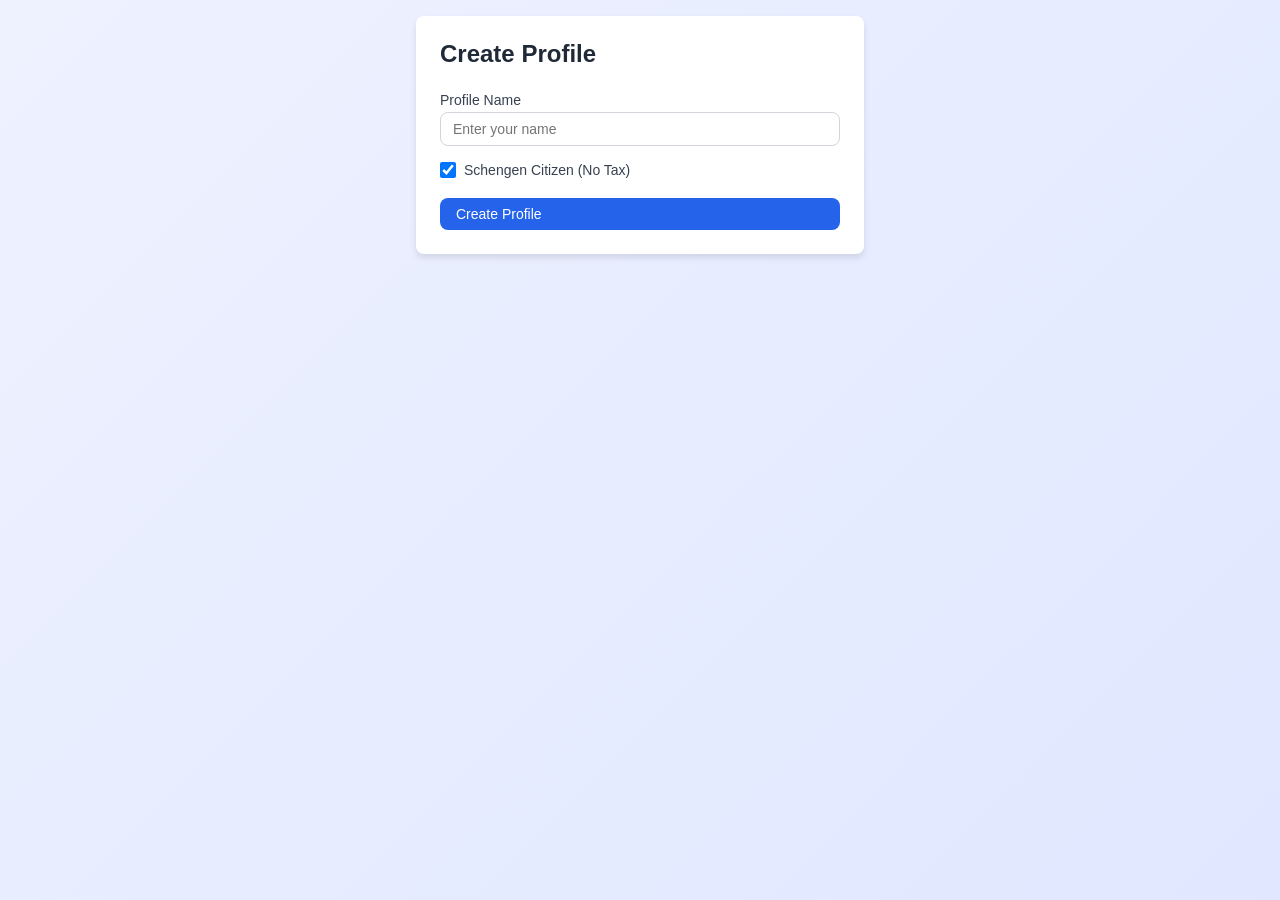
<file: salary_calculator_offline.html>
<!DOCTYPE html>
<html lang="en">
<head>
    <meta charset="UTF-8">
    <meta name="viewport" content="width=device-width, initial-scale=1.0">
    <link rel="stylesheet" href="style.css">
    <title>Salary Calculator - 100% Offline</title>
</head>
<body>
    <div id="root"></div>
    
    
</body>
<script src="script.js"></script>
</html>
</file>
<file: style.css>
* {
            margin: 0;
            padding: 0;
            box-sizing: border-box;
        }

        body {
            font-family: -apple-system, BlinkMacSystemFont, 'Segoe UI', Roboto, sans-serif;
        }

        .min-h-screen {
            min-height: 100vh;
        }

        .bg-gradient {
            background: linear-gradient(135deg, #EEF2FF 0%, #E0E7FF 100%);
            padding: 1rem;
        }

        .container {
            max-width: 1280px;
            margin: 0 auto;
        }

        .card {
            background: white;
            border-radius: 0.5rem;
            box-shadow: 0 4px 6px rgba(0, 0, 0, 0.1);
            padding: 1.5rem;
            margin-bottom: 1.5rem;
        }

        .flex {
            display: flex;
        }

        .flex-wrap {
            flex-wrap: wrap;
        }

        .gap-2 {
            gap: 0.5rem;
        }

        .items-center {
            align-items: center;
        }

        .justify-between {
            justify-content: space-between;
        }

        .grid {
            display: grid;
            gap: 1rem;
        }

        .grid-1 {
            grid-template-columns: 1fr;
        }

        .grid-2 {
            grid-template-columns: 1fr 1fr;
        }

        @media (min-width: 768px) {
            .md-grid-2 {
                grid-template-columns: 1fr 1fr;
            }

            .md-grid-3 {
                grid-template-columns: 1fr 1fr 1fr;
            }
        }

        @media (min-width: 1024px) {
            .lg-grid-4 {
                grid-template-columns: 1fr 1fr 1fr 1fr;
            }
        }

        .btn {
            padding: 0.5rem 1rem;
            border-radius: 0.5rem;
            border: none;
            cursor: pointer;
            font-weight: 500;
            transition: all 0.2s;
            display: inline-flex;
            align-items: center;
            gap: 0.5rem;
            font-size: 0.875rem;
        }

        .btn-primary {
            background: #2563EB;
            color: white;
        }

        .btn-primary:hover {
            background: #1D4ED8;
        }

        .btn-success {
            background: #16A34A;
            color: white;
        }

        .btn-success:hover {
            background: #15803D;
        }

        .btn-purple {
            background: #9333EA;
            color: white;
        }

        .btn-purple:hover {
            background: #7E22CE;
        }

        .btn-orange {
            background: #EA580C;
            color: white;
        }

        .btn-orange:hover {
            background: #C2410C;
        }

        .btn-gray {
            background: #D1D5DB;
            color: #374151;
        }

        .btn-gray:hover {
            background: #9CA3AF;
        }

        .btn-profile {
            background: #E5E7EB;
            color: #374151;
            padding: 0.5rem 1rem;
        }

        .btn-profile:hover {
            background: #D1D5DB;
        }

        .btn-profile.active {
            background: #2563EB;
            color: white;
        }

        .btn-danger {
            color: #DC2626;
            background: transparent;
            padding: 0.25rem;
            cursor: pointer;
            border: none;
        }

        .btn-danger:hover {
            color: #991B1B;
        }

        .btn-edit {
            color: #2563EB;
            background: transparent;
            padding: 0.25rem;
            cursor: pointer;
            border: none;
        }

        .btn-edit:hover {
            color: #1D4ED8;
        }

        input[type="text"],
        input[type="date"],
        input[type="time"] {
            width: 100%;
            padding: 0.5rem 0.75rem;
            border: 1px solid #D1D5DB;
            border-radius: 0.5rem;
            font-size: 0.875rem;
        }

        input:focus {
            outline: none;
            border-color: #2563EB;
            box-shadow: 0 0 0 3px rgba(37, 99, 235, 0.1);
        }

        input[type="checkbox"] {
            width: 1rem;
            height: 1rem;
            cursor: pointer;
        }

        label {
            display: block;
            font-size: 0.875rem;
            font-weight: 500;
            color: #374151;
            margin-bottom: 0.25rem;
        }

        .label-inline {
            display: inline-flex;
            align-items: center;
            gap: 0.5rem;
            margin-bottom: 0;
            cursor: pointer;
        }

        .text-xs {
            font-size: 0.75rem;
        }

        .text-sm {
            font-size: 0.875rem;
        }

        .text-xl {
            font-size: 1.25rem;
        }

        .text-2xl {
            font-size: 1.5rem;
        }

        .text-3xl {
            font-size: 1.875rem;
        }

        .font-bold {
            font-weight: 700;
        }

        .font-medium {
            font-weight: 500;
        }

        .text-gray-600 {
            color: #4B5563;
        }

        .text-gray-700 {
            color: #374151;
        }

        .text-gray-800 {
            color: #1F2937;
        }

        .text-blue-600 {
            color: #2563EB;
        }

        .mb-1 {
            margin-bottom: 0.25rem;
        }

        .mb-2 {
            margin-bottom: 0.5rem;
        }

        .mb-4 {
            margin-bottom: 1rem;
        }

        .mb-6 {
            margin-bottom: 1.5rem;
        }

        .mt-1 {
            margin-top: 0.25rem;
        }

        .mt-6 {
            margin-top: 1.5rem;
        }

        .ml-6 {
            margin-left: 1.5rem;
        }

        .pt-6 {
            padding-top: 1.5rem;
        }

        .p-4 {
            padding: 1rem;
        }

        .py-3 {
            padding-top: 0.75rem;
            padding-bottom: 0.75rem;
        }

        .w-full {
            width: 100%;
        }

        .max-w-md {
            max-width: 28rem;
        }

        .mx-auto {
            margin-left: auto;
            margin-right: auto;
        }

        .border {
            border: 1px solid #E5E7EB;
        }

        .rounded-lg {
            border-radius: 0.5rem;
        }

        .bg-gray-50 {
            background-color: #F9FAFB;
        }

        .bg-blue-50 {
            background-color: #EFF6FF;
        }

        .bg-green-50 {
            background-color: #F0FDF4;
        }

        .bg-indigo-50 {
            background-color: #EEF2FF;
        }

        .bg-red-100 {
            background-color: #FEE2E2;
        }

        .bg-blue-100 {
            background-color: #DBEAFE;
        }

        .text-red-800 {
            color: #991B1B;
        }

        .text-blue-800 {
            color: #1E40AF;
        }

        .border-t {
            border-top: 1px solid #E5E7EB;
        }

        table {
            width: 100%;
            border-collapse: collapse;
            font-size: 0.875rem;
        }

        thead {
            background-color: #F9FAFB;
        }

        th {
            padding: 0.75rem 1rem;
            text-align: left;
            font-weight: 500;
            color: #374151;
            white-space: nowrap;
        }

        th.right {
            text-align: right;
        }

        th.center {
            text-align: center;
        }

        td {
            padding: 0.75rem 1rem;
            border-top: 1px solid #E5E7EB;
        }

        td.right {
            text-align: right;
        }

        td.center {
            text-align: center;
        }

        tr:hover {
            background-color: #F9FAFB;
        }

        .overflow {
            overflow-x: auto;
        }

        .badge {
            display: inline-block;
            padding: 0.25rem 0.5rem;
            border-radius: 0.25rem;
            font-size: 0.75rem;
            margin-right: 0.25rem;
            white-space: nowrap;
        }

        .space-y>*+* {
            margin-top: 1rem;
        }

        .hidden {
            display: none !important;
        }

        svg {
            display: inline-block;
            vertical-align: middle;
        }
</file>
